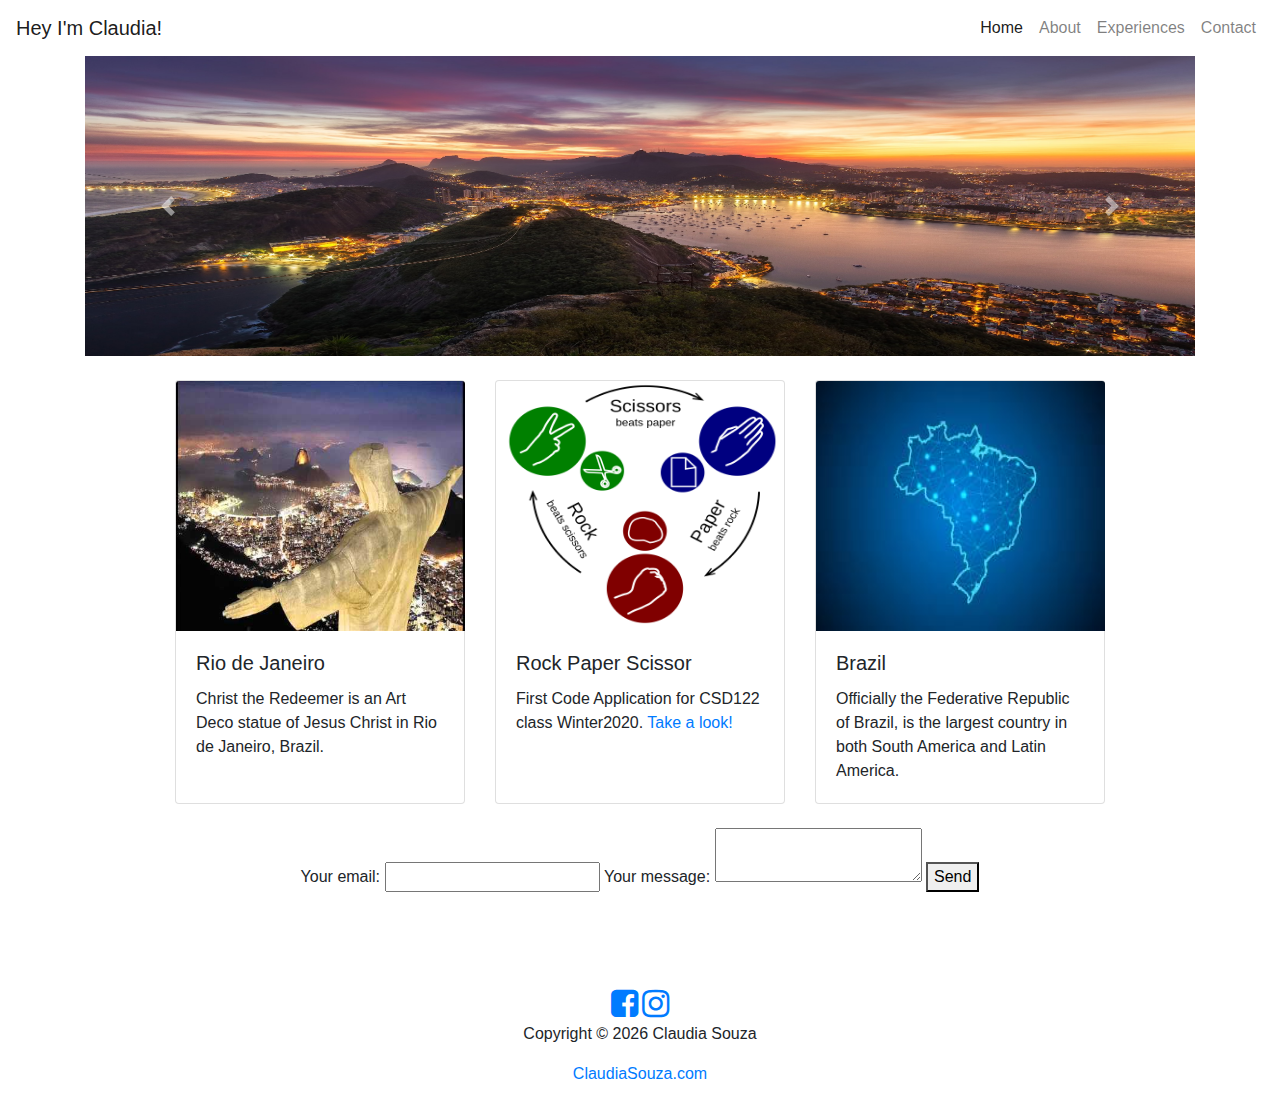
<file: index.html>
﻿<!doctype html>
<html lang="en">
<head>
    <!--Author: Claudia Souza-->
    <!-- Required meta tags -->
    <meta charset="utf-8">
    <meta name="viewport" content="width=device-width, initial-scale=1, shrink-to-fit=no">
    <!-- Bootstrap CSS -->
    <link rel="stylesheet" href="https://maxcdn.bootstrapcdn.com/bootstrap/4.0.0/css/bootstrap.min.css" integrity="sha384-Gn5384xqQ1aoWXA+058RXPxPg6fy4IWvTNh0E263XmFcJlSAwiGgFAW/dAiS6JXm" crossorigin="anonymous">
    <link rel="stylesheet" href="//maxcdn.bootstrapcdn.com/font-awesome/4.1.0/css/font-awesome.min.css">
    <!-- Edited CSS-->
    <link rel="stylesheet" href="css/stylesheet.css">
    <title>Claudia Souza</title>
</head>
<body>
    <!------------------------------ Navigation Bar---------------------------------->
    <nav class="navbar navbar-expand-lg navbar-light bg-white">
        <a class="navbar-brand" href="#">Hey I'm Claudia!</a>
        <button class="navbar-toggler" type="button" data-toggle="collapse" data-target="#navbarNavDropdown" aria-controls="navbarNavDropdown" aria-expanded="false" aria-label="Toggle navigation">
            <span class="navbar-toggler-icon"></span>
        </button>
        <div id="navbarNavDropdown" class="navbar-collapse collapse">
            <ul class="navbar-nav mr-auto">
            </ul>
            <ul class="navbar-nav">
                <li class="nav-item active">
                    <a class="nav-link" href="index.html"> Home <span class="sr-only">(current)</span></a>
                </li>
                <li class="nav-item">
                    <a class="nav-link" href="about.html">About</a>
                </li>
                <li class="nav-item">
                    <a class="nav-link" href="experiences.html">Experiences</a>
                </li>
                <li class="nav-item">
                    <a class="nav-link" href="contact.html">Contact</a>
                </li>
            </ul>
        </div>
    </nav>
    <!--------------------------------- Carourel------------------------------------->
    <div class="container">
        <div id="carouselExampleControls" class="carousel slide" data-ride="carousel">
            <div class="carousel-inner">
                <div class="carousel-item active">
                    <img class="d-block w-100 carouseImage" src="images/rio.jpg" alt="First slide">
                </div>
                <div class="carousel-item ">
                    <img class="d-block w-100 carouseImage" src="images/flag.jpg" alt="Second slide">
                </div>
                <div class="carousel-item">
                    <img class="d-block w-100 carouseImage" src="images/beauty.jpg" alt="Third slide">
                </div>
            </div>
            <a class="carousel-control-prev" href="#carouselExampleControls" role="button" data-slide="prev">
                <span class="carousel-control-prev-icon" aria-hidden="true"></span>
                <span class="sr-only">Previous</span>
            </a>
            <a class="carousel-control-next" href="#carouselExampleControls" role="button" data-slide="next">
                <span class="carousel-control-next-icon" aria-hidden="true"></span>
                <span class="sr-only">Next</span>
            </a>
        </div>
        <br />
        <!---------------------------Card Group / Experiences Box------------------------>
        <div class="card-deck mx-auto">
            <div class="card">
                <img class="card-img-top cardImage" src="images/card1.jpg" alt="Card image cap">
                <div class="card-body">
                    <h5 class="card-title">Rio de Janeiro</h5>
                    <p class="card-text">Christ the Redeemer is an Art Deco statue of Jesus Christ in Rio de Janeiro, Brazil.</p>
                  </div>
            </div>
            <div class="card">
                <img class="card-img-top cardImage" src="images/rps.png" alt="Card image cap">
                <div class="card-body">
                    <h5 class="card-title">Rock Paper Scissor</h5>
                    <p class="card-text"> First Code Application for CSD122 class Winter2020. <a href="experiences.html">Take a look!</a></p>
                    
                </div>
            </div>
            <div class="card">
                <img class="card-img-top cardImage" src="images/card3.jfif" alt="Card image cap">
                <div class="card-body">
                    <h5 class="card-title">Brazil</h5>
                    <p class="card-text">Officially the Federative Republic of Brazil, is the largest country in both South America and Latin America.</p>
                </div>
            </div>
        </div>
        <br />
        <!-------------------------------Contact Section--------------------------------->
        <div class="container d-flex justify-content-center">
            <form action="https://formspree.io/meqkwppa" method="POST">
                <label>
                    Your email:
                    <input type="text" name="_replyto">
                </label>
                <label>
                    Your message:
                    <textarea name="message"></textarea>
                </label>
                <button type="submit">Send</button>
            </form>
        </div>
        <br />
        <br />
        </div>
       <!-- Footer -->
    <footer class="page-footer font-small blue pt-4">
        <!-- Copyright -- JavaScript -->
        <div class="footer-copyright text-center py-3">
            <a href="https://www.facebook.com/"><i id="social-fb" class="fa fa-facebook-square fa-2x social"></i></a>
            <a href="https://instagram.com"><i id="social-in" class="fa fa-instagram fa-2x social"></i></a>
            <p>
                Copyright &copy;
                <script>document.write(new Date().getFullYear())</script> Claudia Souza
            </p>
            <a href="#"> ClaudiaSouza.com</a>
        </div>
        <!-- Copyright -->
    </footer>
    <!-- Footer -->
    <!-- Optional JavaScript -->
    <!-- jQuery first, then Popper.js, then Bootstrap JS -->
    <script src="https://code.jquery.com/jquery-3.2.1.slim.min.js" integrity="sha384-KJ3o2DKtIkvYIK3UENzmM7KCkRr/rE9/Qpg6aAZGJwFDMVNA/GpGFF93hXpG5KkN" crossorigin="anonymous"></script>
    <script src="https://cdnjs.cloudflare.com/ajax/libs/popper.js/1.12.9/umd/popper.min.js" integrity="sha384-ApNbgh9B+Y1QKtv3Rn7W3mgPxhU9K/ScQsAP7hUibX39j7fakFPskvXusvfa0b4Q" crossorigin="anonymous"></script>
    <script src="https://maxcdn.bootstrapcdn.com/bootstrap/4.0.0/js/bootstrap.min.js" integrity="sha384-JZR6Spejh4U02d8jOt6vLEHfe/JQGiRRSQQxSfFWpi1MquVdAyjUar5+76PVCmYl" crossorigin="anonymous"></script>
</body>
</html>
</file>
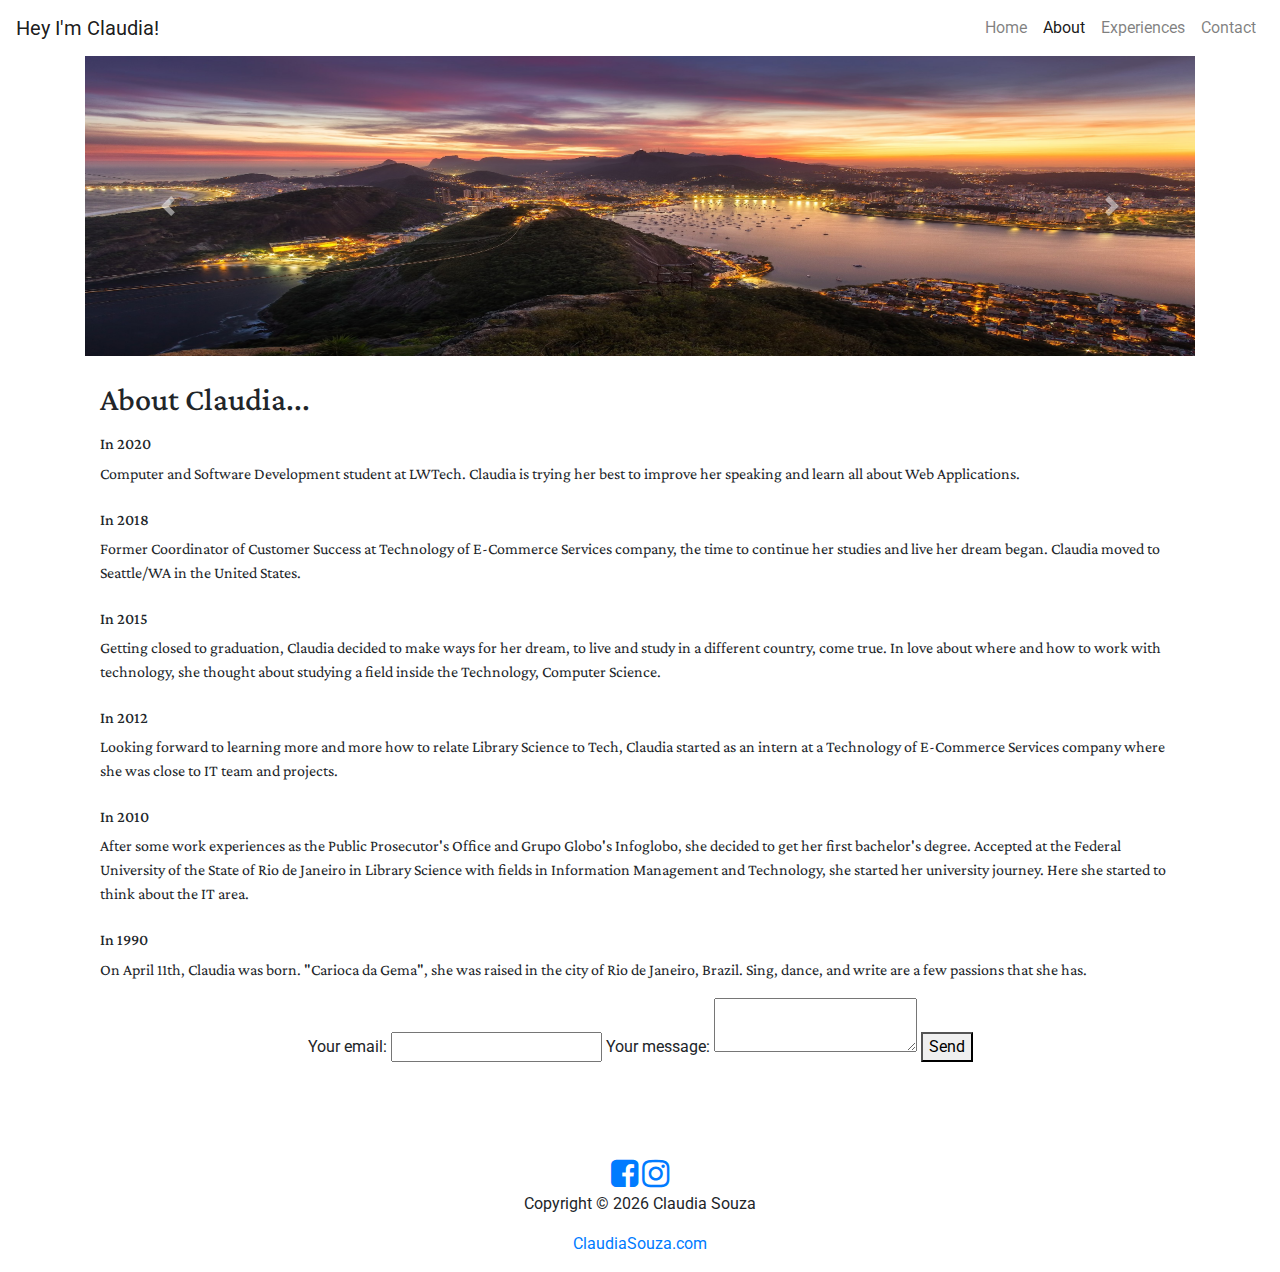
<file: about.html>
﻿<!doctype html>
<html lang="en">

<head>
    <!--Author: Claudia Souza-->
    <!-- Required meta tags -->
    <meta charset="utf-8">
    <meta name="viewport" content="width=device-width, initial-scale=1, shrink-to-fit=no">
    <!-- Bootstrap CSS -->
    <link rel="stylesheet" href="https://maxcdn.bootstrapcdn.com/bootstrap/4.0.0/css/bootstrap.min.css"
        integrity="sha384-Gn5384xqQ1aoWXA+058RXPxPg6fy4IWvTNh0E263XmFcJlSAwiGgFAW/dAiS6JXm" crossorigin="anonymous">
    <link rel="stylesheet" href="//maxcdn.bootstrapcdn.com/font-awesome/4.1.0/css/font-awesome.min.css">
    <!-- Edited CSS-->
    <link rel="stylesheet" href="css/stylesheet.css">
    <link rel="stylesheet" href="https://fonts.googleapis.com/css2?family=Aclonica&family=Crimson+Pro:ital,wght@0,300;0,400;1,200&family=Roboto&display=swap">
    <title>Claudia Souza</title>
</head>
<body>
    <!------------------------------ Navigation Bar---------------------------------->
    <nav class="navbar navbar-expand-lg navbar-light bg-white">
        <a class="navbar-brand" href="#">Hey I'm Claudia!</a>
        <button class="navbar-toggler" type="button" data-toggle="collapse" data-target="#navbarNavDropdown"
            aria-controls="navbarNavDropdown" aria-expanded="false" aria-label="Toggle navigation">
            <span class="navbar-toggler-icon"></span>
        </button>
        <div id="navbarNavDropdown" class="navbar-collapse collapse">
            <ul class="navbar-nav mr-auto">
            </ul>
            <ul class="navbar-nav">
                <li class="nav-item">
                    <a class="nav-link" href="index.html"> Home </a>
                </li>
                <li class="nav-item active">
                    <a class="nav-link" href="about.html">About<span class="sr-only">(current)</span></a>
                </li>
                <li class="nav-item">
                    <a class="nav-link" href="experiences.html">Experiences </a>
                </li>
                <li class="nav-item">
                    <a class="nav-link" href="contact.html">Contact</a>
                </li>
            </ul>
        </div>
    </nav>
    <div class="container">
        <!---------------------------Carousel------------------------>
        <div id="carouselExampleControls" class="carousel slide" data-ride="carousel">
            <div class="carousel-inner">
                <div class="carousel-item active">
                    <img class="d-block w-100 carouseImage" src="images/rio.jpg" alt="First slide">
                </div>
                <div class="carousel-item ">
                    <img class="d-block w-100 carouseImage" src="images/flag.jpg" alt="Second slide">
                </div>
                <div class="carousel-item">
                    <img class="d-block w-100 carouseImage" src="images/beauty.jpg" alt="Third slide">
                </div>
            </div>
            <a class="carousel-control-prev" href="#carouselExampleControls" role="button" data-slide="prev">
                <span class="carousel-control-prev-icon" aria-hidden="true"></span>
                <span class="sr-only">Previous</span>
            </a>
            <a class="carousel-control-next" href="#carouselExampleControls" role="button" data-slide="next">
                <span class="carousel-control-next-icon" aria-hidden="true"></span>
                <span class="sr-only">Next</span>
            </a>
        </div>
        <br />
        <div class="container" id="aboutpage">
            <h2> About Claudia... </h2>
            <p class="sample-text">
                <h6>In 2020</h6> Computer and Software Development student at LWTech. Claudia is trying her best to improve her speaking and learn all about Web Applications.
                <br><br>
                <h6>In 2018</h6> Former Coordinator of Customer Success at Technology of E-Commerce Services company, the time to continue her studies and live her dream began. Claudia moved to Seattle/WA in the United States.
                <br><br>
                <h6>In 2015</h6> Getting closed to graduation, Claudia decided to make ways for her dream, to live and study in a different country, come true. In love about where and how to work with technology, she thought about studying a field inside the Technology, Computer Science.
                <br><br>
                <h6>In 2012</h6> Looking forward to learning more and more how to relate Library Science to Tech, Claudia started as an intern at a Technology of E-Commerce Services company where she was close to IT team and projects.
                <br><br>
                <h6>In 2010</h6> After some work experiences as the Public Prosecutor's Office and Grupo Globo's Infoglobo, she decided to get her first bachelor's degree. Accepted at the Federal University of the State of Rio de Janeiro in Library Science with fields in Information Management and Technology, she started her university journey. Here she started to think about the IT area.
                <br><br>
                <h6>In 1990</h6> On April 11th, Claudia was born. "Carioca da Gema", she was raised in the city of Rio de Janeiro, Brazil. Sing, dance, and write are a few passions that she has.
            </p>
        </div>
        <!-------------------------------Contact Section--------------------------------->
        <div class="container d-flex justify-content-center">
            <form action="https://formspree.io/meqkwppa" method="POST">
                <label>
                    Your email:
                    <input type="text" name="_replyto">
                </label>
                <label>
                    Your message:
                    <textarea name="message"></textarea>
                </label>
                <button type="submit">Send</button>
            </form>
        </div>
        <br />
        <br />
        </div>
        <!------------------------------ Footer------------------------------------>
        <footer class="page-footer font-small blue pt-4">
            <!-------------------------- Copyright -- JavaScript ---------------------->
            <div>
                <div class="footer-copyright text-center py-3">
                    <a href="https://www.facebook.com/"><i id="social-fb"
                            class="fa fa-facebook-square fa-2x social"></i></a>
                    <a href="https://instagram.com"><i id="social-in" class="fa fa-instagram fa-2x social"></i></a>
                    <p>
                        Copyright &copy;
                        <script>document.write(new Date().getFullYear())</script> Claudia Souza
                    </p>
                    <a href="#"> ClaudiaSouza.com</a>
                </div>
                </div>
                <!-- Copyright -->
        </footer>
    <!-- Footer -->
    <!-- Optional JavaScript -->
    <!-- jQuery first, then Popper.js, then Bootstrap JS -->
    <script src="https://code.jquery.com/jquery-3.2.1.slim.min.js"
        integrity="sha384-KJ3o2DKtIkvYIK3UENzmM7KCkRr/rE9/Qpg6aAZGJwFDMVNA/GpGFF93hXpG5KkN"
        crossorigin="anonymous"></script>
    <script src="https://cdnjs.cloudflare.com/ajax/libs/popper.js/1.12.9/umd/popper.min.js"
        integrity="sha384-ApNbgh9B+Y1QKtv3Rn7W3mgPxhU9K/ScQsAP7hUibX39j7fakFPskvXusvfa0b4Q"
        crossorigin="anonymous"></script>
    <script src="https://maxcdn.bootstrapcdn.com/bootstrap/4.0.0/js/bootstrap.min.js"
        integrity="sha384-JZR6Spejh4U02d8jOt6vLEHfe/JQGiRRSQQxSfFWpi1MquVdAyjUar5+76PVCmYl"
        crossorigin="anonymous"></script>
</body>
</html>
</file>
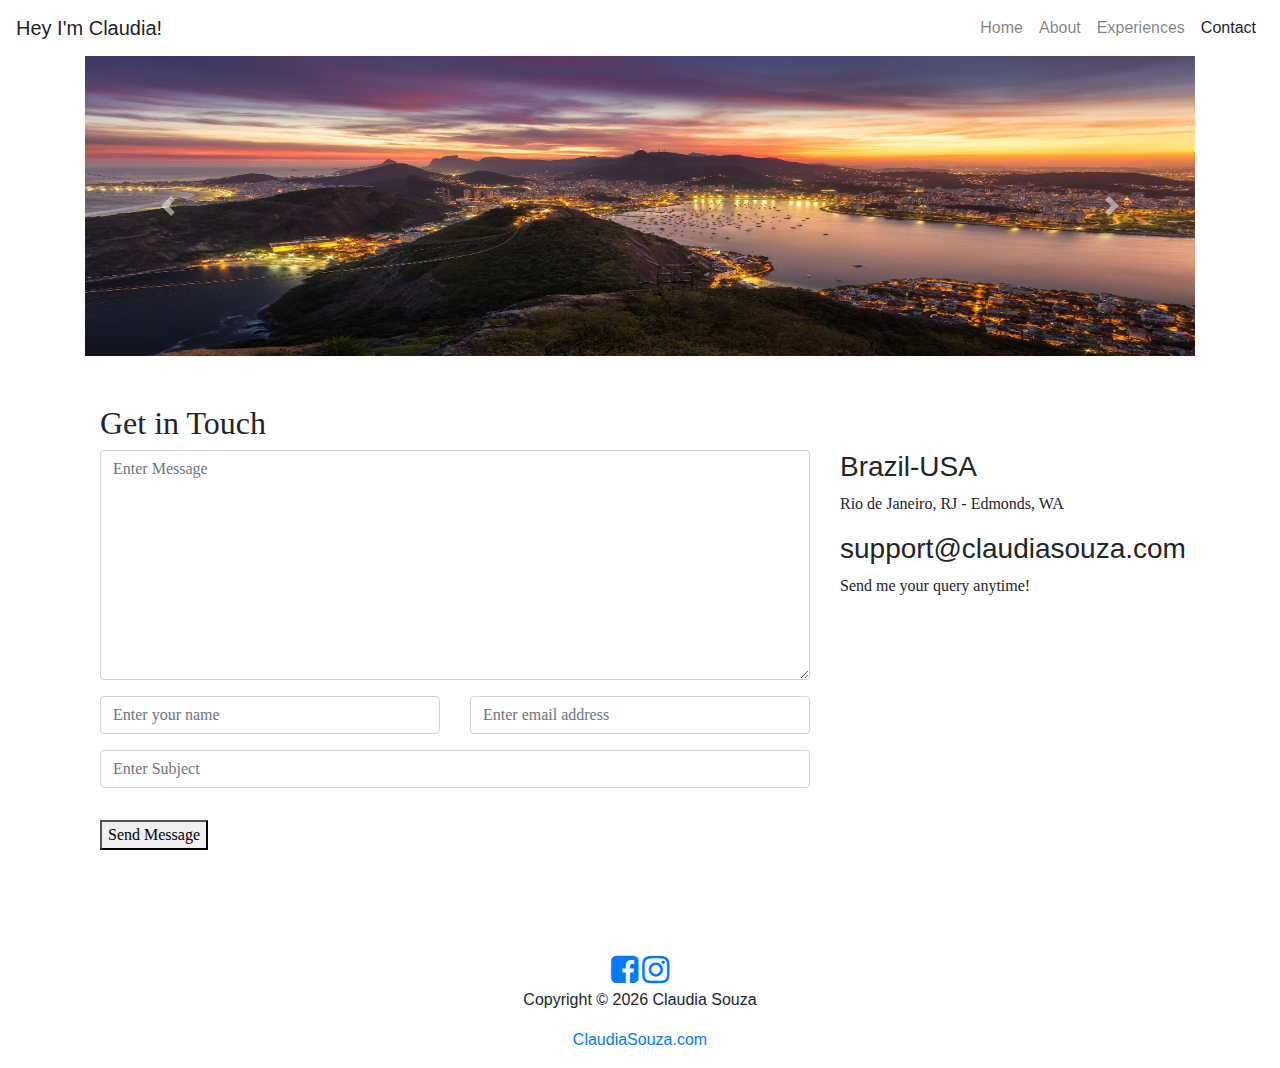
<file: contact.html>
﻿<!doctype html>
<html lang="en">
<head>
    <!--Author: Claudia Souza-->
    <!-- Required meta tags -->
    <meta charset="utf-8">
    <meta name="viewport" content="width=device-width, initial-scale=1, shrink-to-fit=no">
    <!-- Bootstrap CSS -->
    <link rel="stylesheet" href="https://maxcdn.bootstrapcdn.com/bootstrap/4.0.0/css/bootstrap.min.css" integrity="sha384-Gn5384xqQ1aoWXA+058RXPxPg6fy4IWvTNh0E263XmFcJlSAwiGgFAW/dAiS6JXm" crossorigin="anonymous">
    <link rel="stylesheet" href="//maxcdn.bootstrapcdn.com/font-awesome/4.1.0/css/font-awesome.min.css">
    <!-- Edited CSS-->
    <link rel="stylesheet" href="css/stylesheet.css">
    <title>Claudia Souza</title>
</head>
<body>
    <!------------------------------ Navigation Bar---------------------------------->
    <nav class="navbar navbar-expand-lg navbar-light bg-white">
        <a class="navbar-brand" href="#">Hey I'm Claudia!</a>
        <button class="navbar-toggler" type="button" data-toggle="collapse" data-target="#navbarNavDropdown" aria-controls="navbarNavDropdown" aria-expanded="false" aria-label="Toggle navigation">
            <span class="navbar-toggler-icon"></span>
        </button>
        <div id="navbarNavDropdown" class="navbar-collapse collapse">
            <ul class="navbar-nav mr-auto">
            </ul>
            <ul class="navbar-nav">
                <li class="nav-item">
                    <a class="nav-link" href="index.html"> Home </a>
                </li>
                <li class="nav-item">
                    <a class="nav-link" href="about.html">About</a>
                </li>
                <li class="nav-item">
                    <a class="nav-link" href="experiences.html">Experiences </a>
                </li>
                <li class="nav-item active">
                    <a class="nav-link" href="contact.html">Contact<span class="sr-only">(current)</span></a>
                </li>
            </ul>
        </div>
    </nav>
    <div class="container">
        <div id="carouselExampleControls" class="carousel slide" data-ride="carousel">
            <div class="carousel-inner">
                <div class="carousel-item active">
                    <img class="d-block w-100 carouseImage" src="images/rio.jpg" alt="First slide">
                </div>
                <div class="carousel-item ">
                    <img class="d-block w-100 carouseImage" src="images/flag.jpg" alt="Second slide">
                </div>
                <div class="carousel-item">
                    <img class="d-block w-100 carouseImage" src="images/beauty.jpg" alt="Third slide">
                </div>
            </div>
            <a class="carousel-control-prev" href="#carouselExampleControls" role="button" data-slide="prev">
                <span class="carousel-control-prev-icon" aria-hidden="true"></span>
                <span class="sr-only">Previous</span>
            </a>
            <a class="carousel-control-next" href="#carouselExampleControls" role="button" data-slide="next">
                <span class="carousel-control-next-icon" aria-hidden="true"></span>
                <span class="sr-only">Next</span>
            </a>
        </div>
        <br />
        <br />
        <!-------------------------------Contact Section--------------------------------->
        <div id="contactpage">
        <div class="container d-flex justify-content-center">
            <!-- ================ contact section start ================= -->
            <div class="row">
                <div class="col-12">
                    <h2 class="contact-title">Get in Touch</h2>
                </div>
                <div class="col-lg-8">
                    <form class="form-contact contact_form" action="https://formspree.io/meqkwppa" method="post" id="contactForm"
                          novalidate="novalidate">
                        <div class="row">
                            <div class="col-12">
                                <div class="form-group">

                                    <textarea class="form-control w-100" name="message" id="message" cols="30" rows="9"
                                              onfocus="this.placeholder = ''" onblur="this.placeholder = 'Enter Message'"
                                              placeholder='Enter Message'></textarea>
                                </div>
                            </div>
                            <div class="col-sm-6">
                                <div class="form-group">
                                    <input class="form-control" name="name" id="name" type="text" onfocus="this.placeholder = ''"
                                           onblur="this.placeholder = 'Enter your name'" placeholder='Enter your name'>
                                </div>
                            </div>
                            <div class="col-sm-6">
                                <div class="form-group">
                                    <input class="form-control" name="email" id="email" type="email" onfocus="this.placeholder = ''"
                                           onblur="this.placeholder = 'Enter email address'" placeholder='Enter email address'>
                                </div>
                            </div>
                            <div class="col-12">
                                <div class="form-group">
                                    <input class="form-control" name="subject" id="subject" type="text" onfocus="this.placeholder = ''"
                                           onblur="this.placeholder = 'Enter Subject'" placeholder='Enter Subject'>
                                </div>
                            </div>
                        </div>
                        <div class="form-group mt-3">
                            <button type="submit" class="button-contactForm btn_1">Send Message </button>
                        </div>
                    </form>
                </div>
                <div class="col-lg-4">
                    <div class="media contact-info">
                        <span class="contact-info__icon"><i class="ti-home"></i></span>
                        <div class="media-body">
                            <h3>Brazil-USA</h3>
                            <p>Rio de Janeiro, RJ - Edmonds, WA</p>
                        </div>
                    </div>
                       <div class="media contact-info">
                        <span class="contact-info__icon"><i class="ti-email"></i></span>
                        <div class="media-body">
                            <h3>support@claudiasouza.com</h3>
                            <p>Send me your query anytime!</p>
                        </div>
                    </div>
                </div>
            </div>
        </div>
        <!-- ================ contact section end ================= -->
        </div>
        <br />
        <br />
        </div>
    <!-- Footer -->
    <footer class="page-footer font-small blue pt-4">
        <!-- Copyright -- JavaScript -->
        <div class="footer-copyright text-center py-3">
            <a href="https://www.facebook.com/"><i id="social-fb" class="fa fa-facebook-square fa-2x social"></i></a>
            <a href="https://instagram.com"><i id="social-in" class="fa fa-instagram fa-2x social"></i></a>
            <p>
                Copyright &copy;
                <script>document.write(new Date().getFullYear())</script> Claudia Souza
            </p>
            <a href="#"> ClaudiaSouza.com</a>
        </div>
        <!-- Copyright -->
    </footer>
    <!-- Footer -->
    <!-- Optional JavaScript -->
    <!-- jQuery first, then Popper.js, then Bootstrap JS -->
    <script src="https://code.jquery.com/jquery-3.2.1.slim.min.js" integrity="sha384-KJ3o2DKtIkvYIK3UENzmM7KCkRr/rE9/Qpg6aAZGJwFDMVNA/GpGFF93hXpG5KkN" crossorigin="anonymous"></script>
    <script src="https://cdnjs.cloudflare.com/ajax/libs/popper.js/1.12.9/umd/popper.min.js" integrity="sha384-ApNbgh9B+Y1QKtv3Rn7W3mgPxhU9K/ScQsAP7hUibX39j7fakFPskvXusvfa0b4Q" crossorigin="anonymous"></script>
    <script src="https://maxcdn.bootstrapcdn.com/bootstrap/4.0.0/js/bootstrap.min.js" integrity="sha384-JZR6Spejh4U02d8jOt6vLEHfe/JQGiRRSQQxSfFWpi1MquVdAyjUar5+76PVCmYl" crossorigin="anonymous"></script>
</body>
</html>
</file>
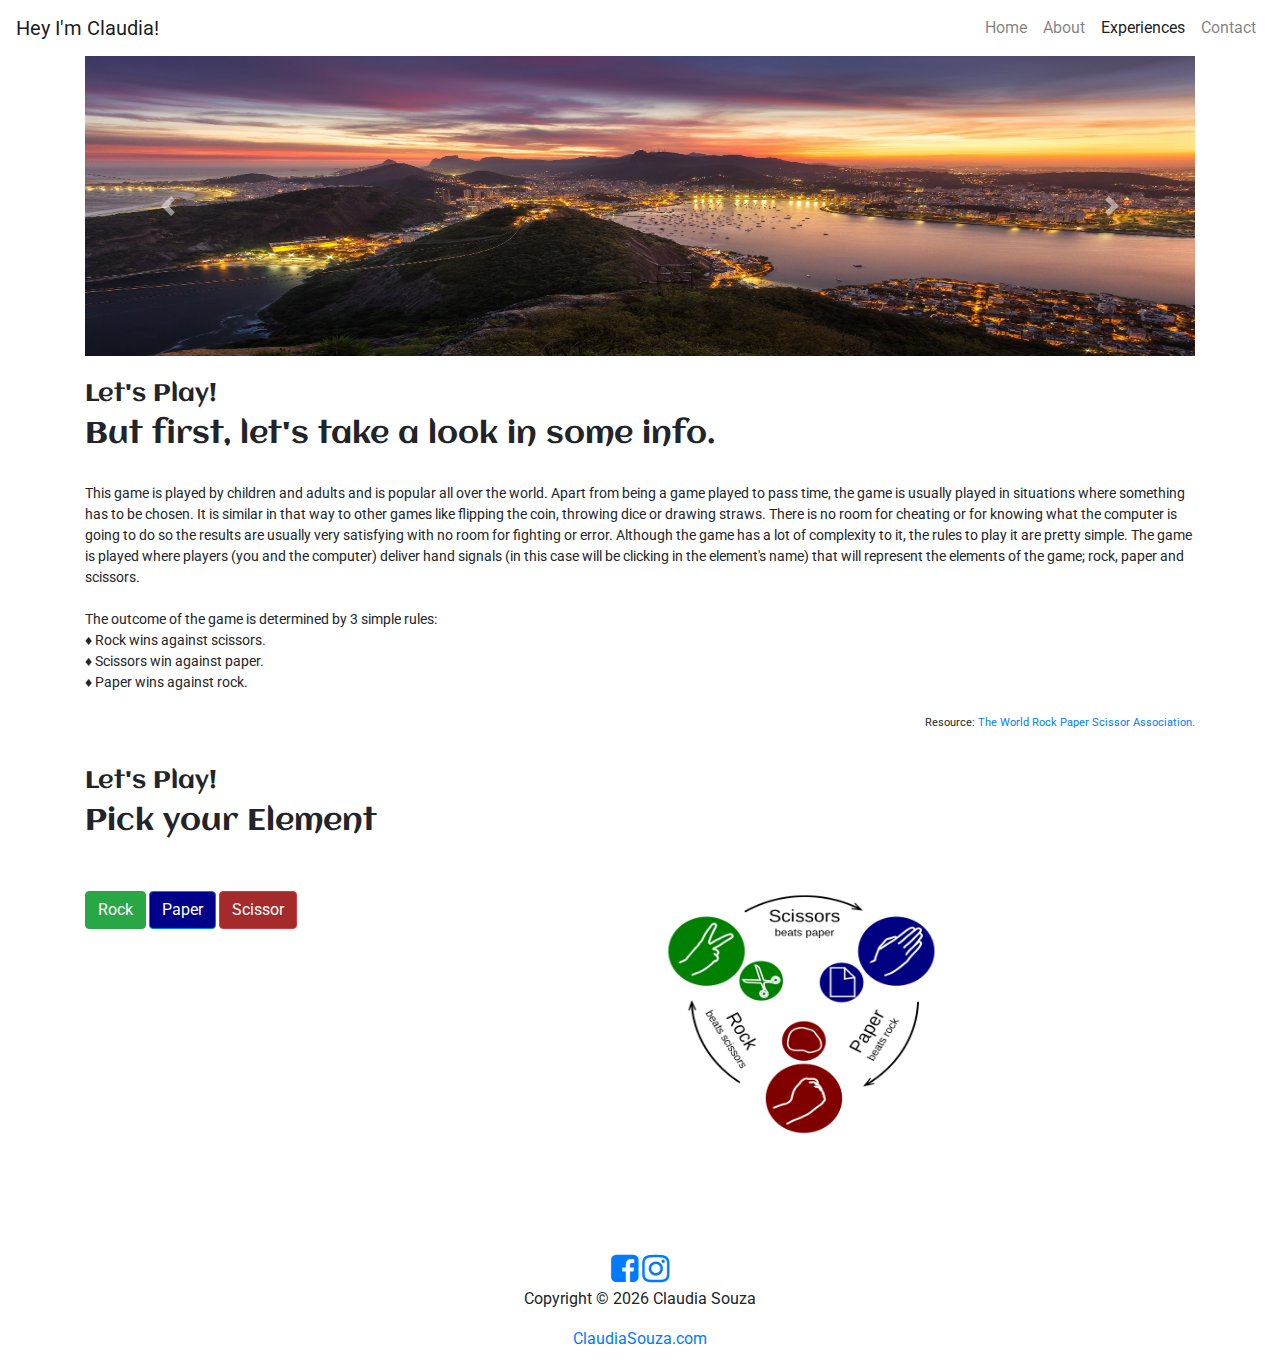
<file: experiences.html>
﻿<!doctype html>
<html lang="en">
<head>
    <!--Author: Claudia Souza-->
    <!-- Required meta tags -->
    <meta charset="utf-8">
    <meta name="viewport" content="width=device-width, initial-scale=1, shrink-to-fit=no">
    <!-- Bootstrap CSS -->
    <link rel="stylesheet" href="https://maxcdn.bootstrapcdn.com/bootstrap/4.0.0/css/bootstrap.min.css" integrity="sha384-Gn5384xqQ1aoWXA+058RXPxPg6fy4IWvTNh0E263XmFcJlSAwiGgFAW/dAiS6JXm" crossorigin="anonymous">
    <link rel="stylesheet" href="//maxcdn.bootstrapcdn.com/font-awesome/4.1.0/css/font-awesome.min.css">
    <!-- Edited CSS-->
    <link rel="stylesheet" href="css/stylesheet.css">
    <link rel="stylesheet" href="https://fonts.googleapis.com/css2?family=Aclonica&family=Roboto&display=swap">
    <!--- JavaScript-->
    <script src="js/Souza_rps.js"></script>
   
    <!--- Page TITLE -->
    <title>Claudia Souza</title>
</head>
<body>
    <!------------------------------ Navigation Bar---------------------------------->
    <nav class="navbar navbar-expand-lg navbar-light bg-white">
        <a class="navbar-brand" href="#">Hey I'm Claudia!</a>
        <button class="navbar-toggler" type="button" data-toggle="collapse" data-target="#navbarNavDropdown" aria-controls="navbarNavDropdown" aria-expanded="false" aria-label="Toggle navigation">
            <span class="navbar-toggler-icon"></span>
        </button>
        <div id="navbarNavDropdown" class="navbar-collapse collapse">
            <ul class="navbar-nav mr-auto">
            </ul>
            <ul class="navbar-nav">
                <li class="nav-item">
                    <a class="nav-link" href="index.html"> Home </a>
                </li>
                <li class="nav-item">
                    <a class="nav-link" href="about.html">About</a>
                </li>
                <li class="nav-item active">
                    <a class="nav-link" href="experiences.html">Experiences <span class="sr-only">(current)</span></a>
                </li>
                <li class="nav-item">
                    <a class="nav-link" href="contact.html">Contact</a>
                </li>
            </ul>
        </div>
    </nav>
    <div class="container">
        <div id="carouselExampleControls" class="carousel slide" data-ride="carousel">
            <div class="carousel-inner">
                <div class="carousel-item active">
                    <img class="d-block w-100 carouseImage" src="images/rio.jpg" alt="First slide">
                </div>
                <div class="carousel-item ">
                    <img class="d-block w-100 carouseImage" src="images/flag.jpg" alt="Second slide">
                </div>
                <div class="carousel-item">
                    <img class="d-block w-100 carouseImage" src="images/beauty.jpg" alt="Third slide">
                </div>
            </div>
            <a class="carousel-control-prev" href="#carouselExampleControls" role="button" data-slide="prev">
                <span class="carousel-control-prev-icon" aria-hidden="true"></span>
                <span class="sr-only">Previous</span>
            </a>
            <a class="carousel-control-next" href="#carouselExampleControls" role="button" data-slide="next">
                <span class="carousel-control-next-icon" aria-hidden="true"></span>
                <span class="sr-only">Next</span>
            </a>
        </div>
        <br />
        <!---------------------------Card Group / Experiences Box------------------------>
        <!--------------------------- Rock Paper Scissors game info---------------------->
        <div class="container" id="rpsgame">
            <h3>Let's Play! </h3>
            <h2 class="text-heading"> But first, let's take a look in some info. </h2>
            <p class="sample-text">
                This game is played by children and adults and is popular all over the world.
                Apart from being a game played to pass time, the game is usually played in situations where something has to be chosen.
                It is similar in that way to other games like flipping the coin, throwing dice or drawing straws.
                There is no room for cheating or for knowing what the computer is going to do so the results are usually very satisfying with no room for fighting or error.
                Although the game has a lot of complexity to it, the rules to play it are pretty simple.
                The game is played where players (you and the computer) deliver hand signals (in this case will be clicking in the element's name) that will represent the elements of the game; rock, paper and scissors.
                <br>
                <br>The outcome of the game is determined by 3 simple rules:<br>
                ♦ Rock wins against scissors.<br>
                ♦ Scissors win against paper.<br>
                ♦ Paper wins against rock.<br>
            </p>
            <p class="text-right">
                <sub>Resource: <a href="https://www.wrpsa.com/the-official-rules-of-rock-paper-scissors/">The World Rock Paper Scissor Association.</a>
                </sub>
            </p>
            <br />
            <!------------------ Rock Paper Scissors game ---------------------------------------->
            <h3>Let's Play!</h3>
            <h2 class="text-heading">Pick your Element</h2>
            <br />
               <div class="row">
                <!-----------------------------Buttons user input ---------------------------------------->
                <div class="col">
                    <input class="btn btn-success" type="button" onclick="pick('Rock')" value="Rock">
                    <input class="btn btn-primary bton1" type="button" onclick="pick('Paper')" value="Paper">
                    <input class="btn btn-danger bton2" type="button" onclick="pick('Scissor')" value="Scissor">
                    <br />
                    <br />
                    <div class="row">
                        <!------------------------- Game result display -------------------->
                        <div class="col" id="go">
                            <p id="result"></p>
                            <p id="computerChoice"></p>
                            <p id="winnerMessage"></p>
                        </div>
                    </div>
                 </div>
                <!---------------------- Rock Paper Scissors Picture----------------------------->
                <div class="col">
                    <img class="cardImage" src="images/rps.png" alt="RPS">
                </div>
                </div>
            </div>
        <br />
        <br />
        <br />
        </div>
        <!------------------------------------ Footer ---------------------------------------->
        <footer class="page-footer font-small blue pt-4">
            <!--------------------------- Copyright -- JavaScript --------------------->
            <div class="footer-copyright text-center py-3">
                <a href="https://www.facebook.com/"><i id="social-fb" class="fa fa-facebook-square fa-2x social"></i></a>
                <a href="https://instagram.com"><i id="social-in" class="fa fa-instagram fa-2x social"></i></a>
                <p>
                    Copyright &copy;
                    <script>document.write(new Date().getFullYear())</script> Claudia Souza
                </p>
                <a href="#"> ClaudiaSouza.com</a>
            </div>
            <!-- Copyright -->
        </footer>
    <!-- Footer -->
    <!-- Optional JavaScript -->
    <!-- jQuery first, then Popper.js, then Bootstrap JS -->
    <script src="https://code.jquery.com/jquery-3.2.1.slim.min.js" integrity="sha384-KJ3o2DKtIkvYIK3UENzmM7KCkRr/rE9/Qpg6aAZGJwFDMVNA/GpGFF93hXpG5KkN" crossorigin="anonymous"></script>
    <script src="https://cdnjs.cloudflare.com/ajax/libs/popper.js/1.12.9/umd/popper.min.js" integrity="sha384-ApNbgh9B+Y1QKtv3Rn7W3mgPxhU9K/ScQsAP7hUibX39j7fakFPskvXusvfa0b4Q" crossorigin="anonymous"></script>
    <script src="https://maxcdn.bootstrapcdn.com/bootstrap/4.0.0/js/bootstrap.min.js" integrity="sha384-JZR6Spejh4U02d8jOt6vLEHfe/JQGiRRSQQxSfFWpi1MquVdAyjUar5+76PVCmYl" crossorigin="anonymous"></script>
</body>
</html>
</file>
<file: css/stylesheet.css>
/** Author: Claudia Souza */
.carouseImage {
    height: 300px;
    width: 50%;

}
.card {
    width: 18rem;
}
.card-deck {
    width: 60rem;
}
.cardImage {
    height: 250px;
    width: 289px;
    position:center;
}
.bton1 {
    background-color:darkblue;
}
.bton2 {
    background-color:brown;
}
/** --------------About page--------------------------------------------------------*/
@import url('https://fonts.googleapis.com/css2?family=Aclonica&family=Crimson+Pro:ital,wght@0,300;0,400;1,200&family=Roboto&display=swap');
#aboutpage {
    font-family: 'Crimson Pro', serif;
}
/** --------------------------- Rock Paper Scissor Experience page----------------- */
@import url("https://fonts.googleapis.com/css2?family=Aclonica&family=Roboto&display=swap");
#rpsgame {
  font-family: 'Roboto', sans-serif;
  padding: 0;
  margin: 0;
  font-size: 14px;
}
#rpsgame h2 {
    font-size: 30px;
}
#rpsgame h3 {
    font-size: 24px;
}
#rpsgame h2, h3 {
    line-height: 1.2em;
    font-family: 'Aclonica', sans-serif;
}
.text-heading {
    margin-bottom: 30px;
    font-size: 24px;
}
.sample-text-area {
    background: #fff;
    padding: 100px 0 70px 0;
}
/**------------------ Contact page------------------------------ */
#contactpage {
   font-family: 'Crimson Pro', serif; 
}
</file>
